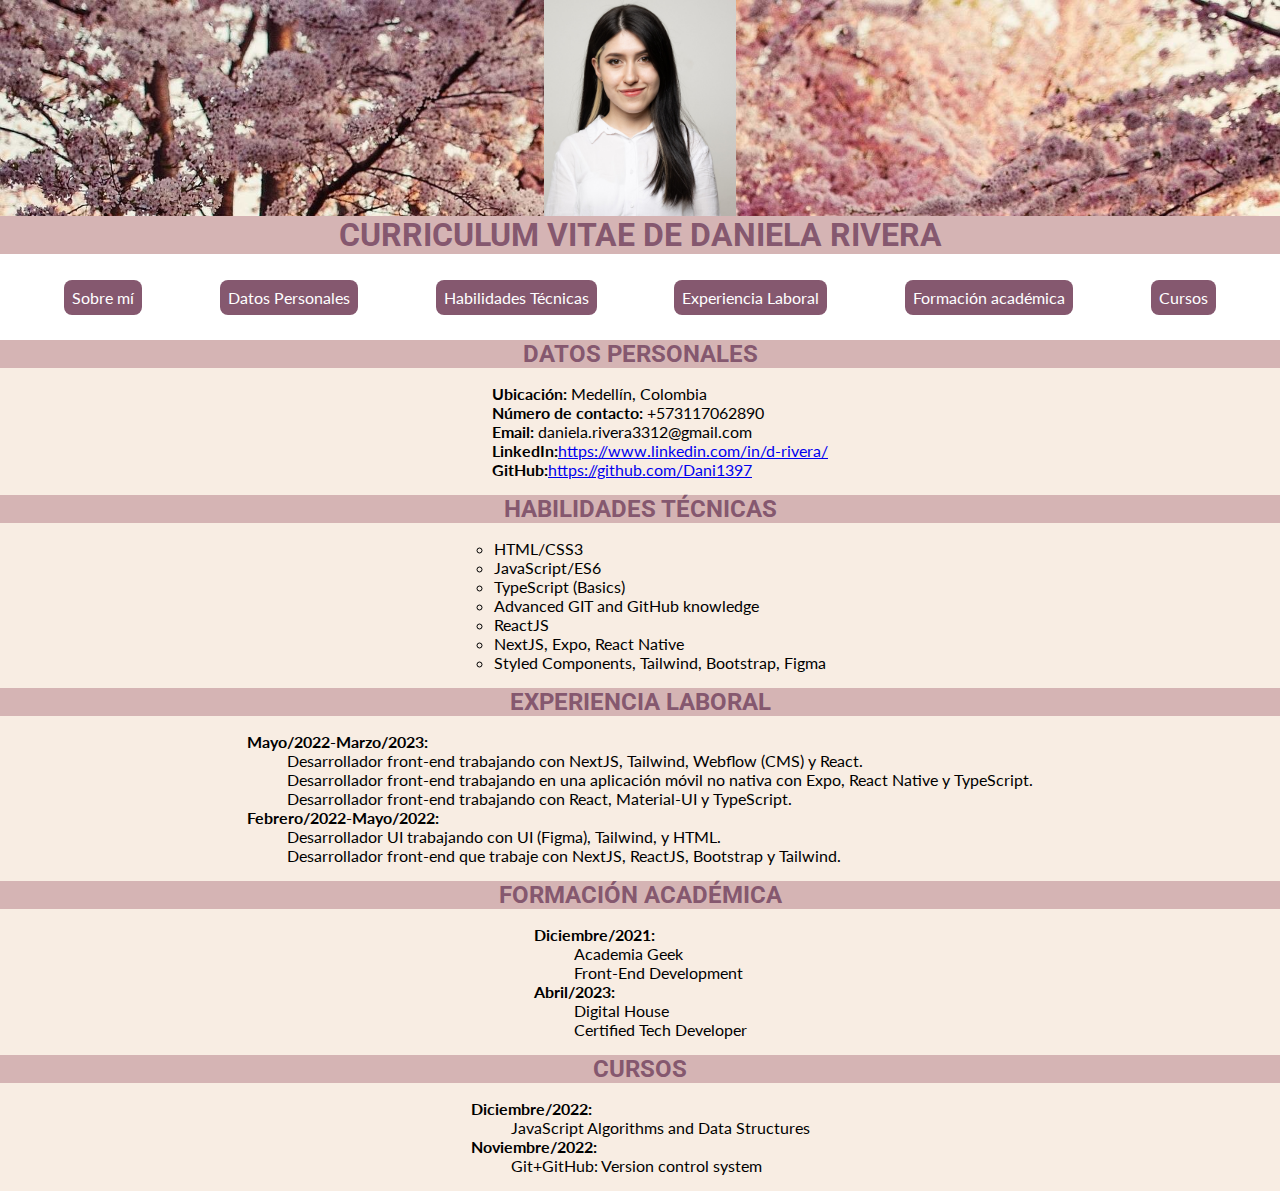
<file: index.html>
<!DOCTYPE html>
<html lang="es">
  <head>
    <meta charset="UTF-8" />
    <title>Curriculum Vitae Daniela Rivera</title>
    <link href="./Styles/styles.css" rel="stylesheet" type="text/css" />
  </head>
  <body>
    <!-- Cabecera -->
    <header>
        <img
        src="./Images/Foto_fondo_blanco_recort.jpg"
        alt="Foto Perfil"
        id="fotoPerfil"
      />
      <h1>curriculum vitae de Daniela Rivera</h1>      
    </header>

    <!-- Área principal -->
    <main>
            <div id="navegacion">
                <a href="aboutMe.html">Sobre mí</a>
                <a href="#datosPersonales">Datos Personales</a>
                <a href="#habilidadesTecnicas">Habilidades Técnicas</a>
                <a href="#experienciaLaboral">Experiencia Laboral</a>
                <a href="#formacionAcademica">Formación académica</a>
                <a href="#cursos">Cursos</a>
              </div>
      <h2 id="datosPersonales">datos personales</h2>
      <section>
        <ul id="ulDatosPersonales">
          <li>
            <span>Ubicación: </span>Medellín,
            Colombia
          </li>
          <li>
            <span>Número de contacto:</span>
            +573117062890
          </li>
          <li>
            <span>Email:</span>
            daniela.rivera3312@gmail.com
          </li>
          <li>
            <span>LinkedIn:</span
            ><a href="https://www.linkedin.com/in/d-rivera/"
              >https://www.linkedin.com/in/d-rivera/</a
            >
          </li>
          <li>
            <span>GitHub:</span
            ><a href="https://github.com/Dani1397"
              >https://github.com/Dani1397</a
            >
          </li>
        </ul>
      </section>
      <h2 id="habilidadesTecnicas">Habilidades técnicas</h2>
      <section>
        <ul id="ulHabilidadesTecnicas">
          <li>HTML/CSS3</li>
          <li>JavaScript/ES6</li>
          <li>TypeScript (Basics)</li>
          <li>Advanced GIT and GitHub knowledge</li>
          <li>ReactJS</li>
          <li>NextJS, Expo, React Native</li>
          <li>Styled Components, Tailwind, Bootstrap, Figma</li>
        </ul>
      </section>
          <h2 id="experienciaLaboral">Experiencia laboral</h2>
        <section>
          <dl>
            <dt>Mayo/2022-Marzo/2023:</dt>
            <dd>
              Desarrollador front-end trabajando con NextJS, Tailwind, Webflow
              (CMS) y React.
            </dd>
            <dd>
              Desarrollador front-end trabajando en una aplicación móvil no
              nativa con Expo, React Native y TypeScript.
            </dd>
            <dd>
              Desarrollador front-end trabajando con React, Material-UI y
              TypeScript.
            </dd>
            <dt>Febrero/2022-Mayo/2022:</dt>
            <dd>
              Desarrollador UI trabajando con UI (Figma), Tailwind, y HTML.
            </dd>
            <dd>
              Desarrollador front-end que trabaje con NextJS, ReactJS, Bootstrap
              y Tailwind.
            </dd>
          </dl>
        </section>
        <h2 id="formacionAcademica">formación académica</h2>
        <section>
          <dl>
            <dt>Diciembre/2021:</dt>
            <dd>Academia Geek</dd>
            <dd>Front-End Development</dd>
            <dt>Abril/2023:</dt>
            <dd>Digital House</dd>
            <dd>Certified Tech Developer</dd>
          </dl>
        </section>
        <h2 id="cursos">cursos</h2>
        <section>
          <dl>
            <dt>Diciembre/2022:</dt>
            <dd>JavaScript Algorithms and Data Structures</dd>
            <dt>Noviembre/2022:</dt>
            <dd>Git+GitHub: Version control system</dd>
          </dl>
        </section>
      </section>
    </main>
  </body>
</html>
</file>
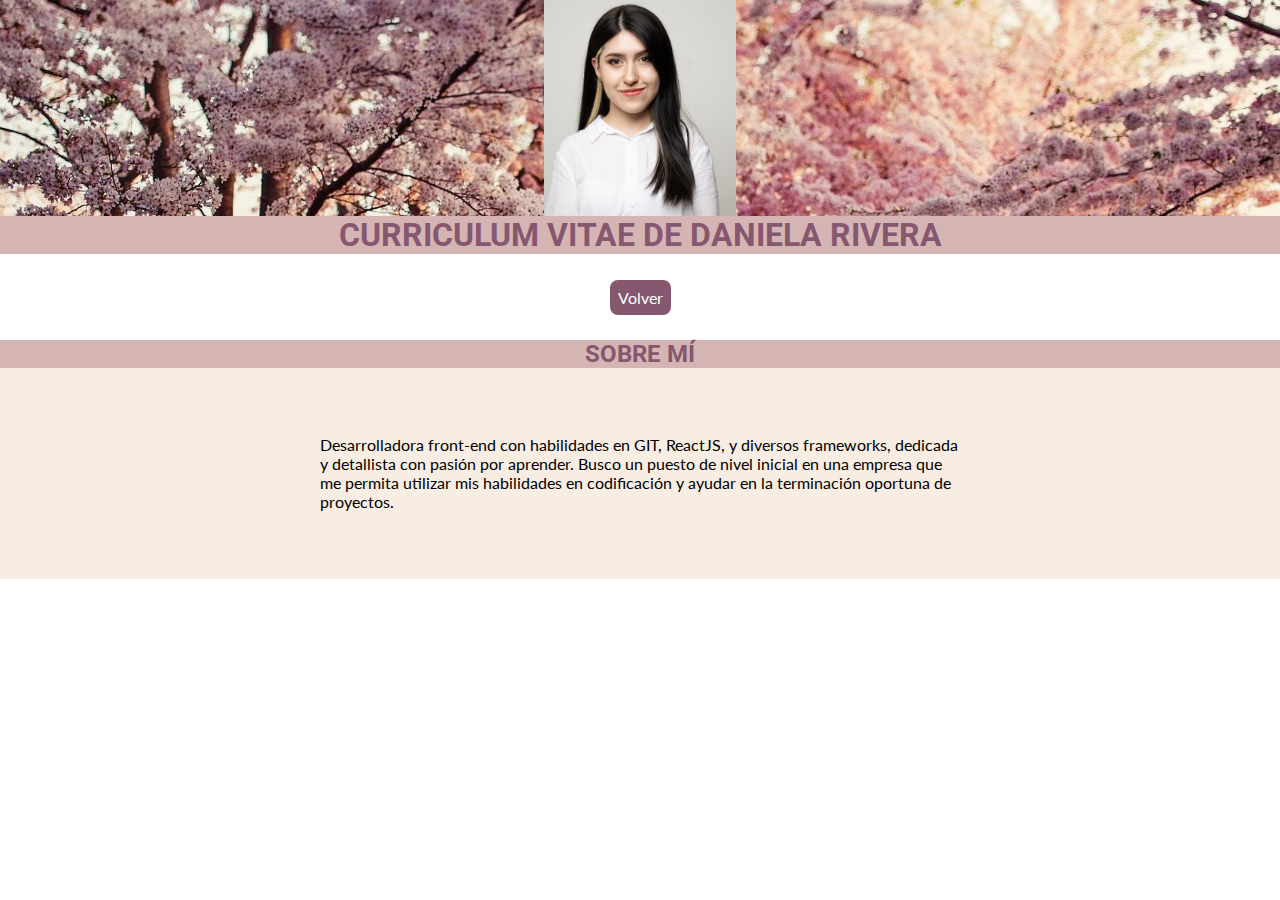
<file: aboutMe.html>
<!DOCTYPE html>
<html lang="es">
  <head>
    <meta charset="UTF-8" />
    <title>Curriculum Vitae Daniela Rivera</title>
    <link href="./Styles/styles.css" rel="stylesheet" type="text/css" />
  </head>
  <body>
    <!-- Cabecera -->
    <header>
      <img
        src="./Images/Foto_fondo_blanco_recort.jpg"
        alt="Foto Perfil"
        id="fotoPerfil"
      />
      <h1>curriculum vitae de Daniela Rivera</h1>
    </header>
    <!-- Área principal -->
    <main>
      <div id="navegacion">
        <a href="index.html">Volver</a>
      </div>
      <h2>Sobre mí</h2>
      <section id="sobreMi">
        <p>
          Desarrolladora front-end con habilidades en GIT, ReactJS, y diversos
          frameworks, dedicada y detallista con pasión por aprender. Busco un
          puesto de nivel inicial en una empresa que me permita utilizar mis
          habilidades en codificación y ayudar en la terminación oportuna de
          proyectos.
        </p>
      </section>
    </main>
  </body>
</html>
</file>
<file: Styles/styles.css>
@import url("https://fonts.googleapis.com/css2?family=Lato:wght@400;700;900&family=Montserrat:wght@400;500&family=Roboto&family=Roboto+Condensed:ital,wght@0,300;0,400;1,300;1,400&display=swap");

body {
  scroll-behavior: smooth;
  padding: 0;
  margin: 0;
}

#fotoPerfil {
  display: flex;
  margin: auto;
  width: 15%;
  height: 15%;
}

header {
  background-image: url(/Images/background.jpg);
  background-repeat: no-repeat;
  background-size: cover;
}

h1,
h2 {
  margin: 0%;
  background-color: #d5b4b4;
  color: #85586f;
  font-weight: bold;
  font-family: "Roboto", sans-serif;
  text-transform: uppercase;
  text-align: center;
}

#navegacion {
  display: flex;
  flex-direction: row;
  justify-content: space-around;
  margin: 2%;
}

#navegacion a {
  padding: 8px;
  background-color: #85586f;
  color: white;
  border-radius: 8px;
}

#navegacion a:link {
  text-decoration: none;
}
a:visited {
  text-decoration: none;
}

main {
  font-family: "Lato", sans-serif;
}

#ulDatosPersonales {
  list-style: none;
}

#ulDatosPersonales span {
  font-weight: bold;
}

#ulHabilidadesTecnicas {
  list-style-type: circle;
}

section {
  display: flex;
  flex-direction: column;
  align-items: center;
  background-color: #f8ede3;
}

dt {
  font-weight: bold;
}

#sobreMi p{
  padding: 4%;
    width: 50%;
}
</file>
